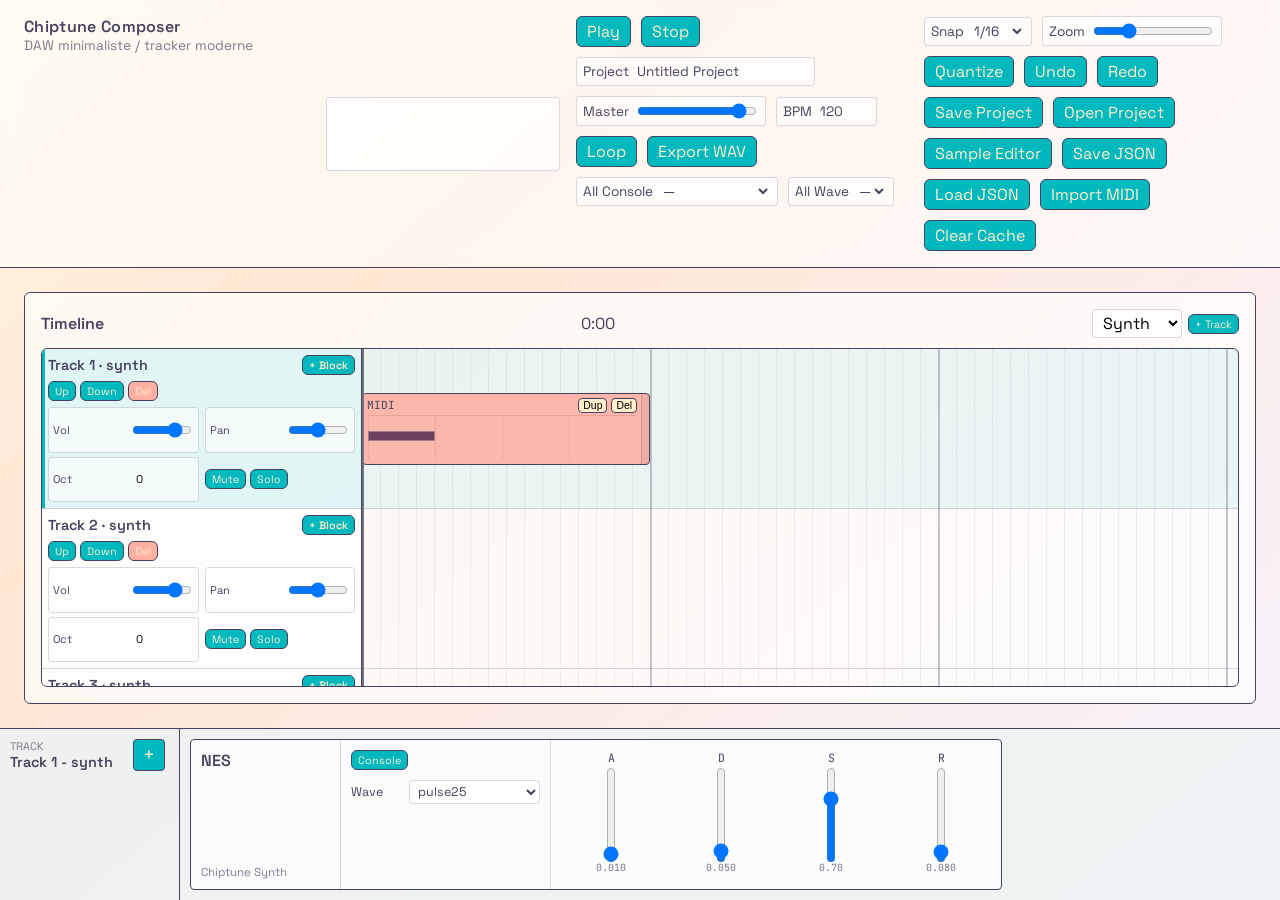
<file: index.html>
<!doctype html>
<html lang="fr">
  <head>
    <meta charset="utf-8" />
    <meta name="viewport" content="width=device-width, initial-scale=1" />
    <title>Chiptune Composer</title>
    <link rel="stylesheet" href="style.css" />
  </head>
  <body>
    <div id="app">
      <header class="topbar">
        <div class="brand">
          <div class="brand-title">Chiptune Composer</div>
          <div class="brand-subtitle">DAW minimaliste / tracker moderne</div>
        </div>
        <div class="oscilloscope">
          <canvas id="oscilloscopeCanvas" width="220" height="64"></canvas>
        </div>
        <div class="transport">
          <div class="transport-row">
            <button id="playBtn" class="btn">Play</button>
            <button id="stopBtn" class="btn">Stop</button>
            <label class="field">
              <span>Project</span>
              <input id="projectNameInput" type="text" />
            </label>
            <label class="field">
              <span>Master</span>
              <input id="masterVolumeInput" type="range" min="0" max="1" step="0.01" />
            </label>
            <label class="field">
              <span>BPM</span>
              <input id="bpmInput" type="number" min="40" max="240" step="1" />
            </label>
            <button id="loopBtn" class="btn toggle" aria-pressed="false">Loop</button>
            <button id="exportBtn" class="btn">Export WAV</button>
          </div>
          <div class="transport-row">
            <label class="field">
              <span>All Console</span>
              <select id="globalConsoleSelect">
                <option value="">—</option>
                <option value="Basics">Basics</option>
                <option value="Complex">Complex</option>
                <option value="NES">NES</option>
                <option value="Famicom">Famicom</option>
                <option value="GameBoy">GameBoy</option>
                <option value="TurboGrafx16">TurboGrafx-16</option>
                <option value="SNES">SNES</option>
                <option value="Atari">Atari</option>
                <option value="C64">C64</option>
                <option value="Sega">Sega</option>
              </select>
            </label>
            <label class="field">
              <span>All Wave</span>
              <select id="globalWaveformSelect">
                <option value="">—</option>
              </select>
            </label>
          </div>
        </div>
        <div class="tools">
          <label class="field">
            <span>Snap</span>
            <select id="snapSelect">
              <option value="1">1/4</option>
              <option value="0.5">1/8</option>
              <option value="0.25" selected>1/16</option>
              <option value="0.125">1/32</option>
              <option value="0.0625">1/64</option>
              <option value="0.03125">1/128</option>
              <option value="0.015625">1/256</option>
            </select>
          </label>
          <label class="field">
            <span>Zoom</span>
            <input id="zoomSlider" type="range" min="40" max="160" step="8" />
          </label>
          <button id="quantizeBtn" class="btn">Quantize</button>
          <button id="undoBtn" class="btn">Undo</button>
          <button id="redoBtn" class="btn">Redo</button>
          <button id="saveProjectBtn" class="btn">Save Project</button>
          <button id="openProjectBtn" class="btn">Open Project</button>
          <a class="btn" href="./editor/">Sample Editor</a>
          <button id="saveBtn" class="btn">Save JSON</button>
          <button id="loadBtn" class="btn">Load JSON</button>
          <button id="importMidiBtn" class="btn">Import MIDI</button>
          <button id="clearCacheBtn" class="btn">Clear Cache</button>
          <input id="projectInput" type="file" accept=".chipproject,application/zip" hidden />
          <input id="loadInput" type="file" accept="application/json" hidden />
          <input id="midiInput" type="file" accept=".mid,.midi,audio/midi" hidden />
          <input id="sampleInput" type="file" accept="audio/*,.wav,.mp3,.ogg,.flac,.m4a" hidden />
        </div>
      </header>

      <main>
        <section id="arrangement">
          <div class="timeline-header">
            <div class="timeline-title">Timeline</div>
            <div class="timeline-info" id="timeInfo">0:00</div>
            <div class="timeline-actions">
              <select id="trackTypeSelect">
                <option value="synth">Synth</option>
                <option value="drums">Drums</option>
                <option value="sample">Sample</option>
              </select>
              <button id="addTrackBtn" class="btn tiny">+ Track</button>
            </div>
          </div>
          <div id="timeline"></div>
        </section>
      </main>

      <section id="deviceBar" class="device-bar">
        <div class="device-strip">
          <div class="device-track">
            <div class="device-label">Track</div>
            <div id="deviceTrackName" class="device-track-name">Track 1</div>
          </div>
          <button
            id="addDeviceBtn"
            class="device-add"
            type="button"
            aria-label="Choose console"
            title="Choose console"
          >+</button>
        </div>
        <div id="deviceContent" class="device-content"></div>
      </section>
    </div>

    <div id="consolePickerOverlay" class="overlay hidden">
      <div class="overlay-panel console-picker-panel">
        <div class="overlay-header">
          <div id="consolePickerTitle">Choose Console</div>
          <button id="closeConsolePickerBtn" class="btn">Close</button>
        </div>
        <div id="consolePickerList" class="console-picker-list"></div>
      </div>
    </div>

    <div id="chipDrumOverlay" class="overlay chip-drum-overlay hidden">
      <div class="overlay-panel chip-drum-window">
        <div class="overlay-header">
          <div>
            <div class="chip-drum-window-title">Chip Drum Machine</div>
            <div id="chipDrumTrackName" class="chip-drum-window-track">Track</div>
          </div>
          <div class="overlay-actions">
            <button id="chipDrumPreviewBtn" class="btn">Preview</button>
            <button id="chipDrumResetPadBtn" class="btn">Reset Pad</button>
            <button id="closeChipDrumBtn" class="btn">Close</button>
          </div>
        </div>
        <div class="chip-drum-body">
          <aside class="chip-drum-pad-column">
            <div id="chipDrumPadGrid" class="chip-drum-pad-grid"></div>
          </aside>
          <section class="chip-drum-editor">
            <div id="chipDrumPadHeader" class="chip-drum-pad-header"></div>
            <div id="chipDrumControls" class="chip-drum-controls"></div>
            <div class="chip-drum-scope">
              <div class="chip-drum-scope-label">Pad Oscilloscope</div>
              <canvas id="chipDrumOscilloscopeCanvas" width="720" height="150"></canvas>
            </div>
          </section>
        </div>
      </div>
    </div>

    <div id="sampleMarkerOverlay" class="overlay sample-marker-overlay hidden">
      <div class="overlay-panel sample-marker-window">
        <div class="overlay-header sample-marker-header">
          <div class="sample-marker-heading">
            <strong id="sampleMarkerTitle">Warp Markers</strong>
            <span id="sampleMarkerMeta">Sample clip</span>
          </div>
          <div class="overlay-actions">
            <button id="sampleMarkerPreviewBtn" class="btn toggle" type="button" aria-pressed="false">Preview</button>
            <button id="sampleMarkerResetBtn" class="btn" type="button">Reset Markers</button>
            <button id="closeSampleMarkerBtn" class="btn" type="button">Done</button>
          </div>
        </div>
        <div class="sample-marker-toolbar">
          <label>
            <span>Grid</span>
            <select id="sampleMarkerSnapSelect">
              <option value="1">1/4</option>
              <option value="0.5">1/8</option>
              <option value="0.25" selected>1/16</option>
              <option value="0.125">1/32</option>
              <option value="0.0625">1/64</option>
            </select>
          </label>
          <div class="sample-marker-stepper" aria-label="Horizontal zoom">
            <button id="sampleMarkerZoomOutBtn" class="btn" type="button" aria-label="Zoom out" title="Zoom out">−</button>
            <output id="sampleMarkerZoomValue">100%</output>
            <button id="sampleMarkerZoomInBtn" class="btn" type="button" aria-label="Zoom in" title="Zoom in">+</button>
          </div>
          <button id="sampleMarkerAddBtn" class="btn" type="button">Add Marker</button>
          <button id="sampleMarkerDeleteBtn" class="btn" type="button" disabled>Delete Marker</button>
          <button id="sampleMarkerWarpBtn" class="btn toggle" type="button" aria-pressed="false">Warp</button>
          <label>
            <span>Length</span>
            <select id="sampleMarkerBarsSelect">
              <option value="0.25">1 beat</option>
              <option value="0.5">2 beats</option>
              <option value="1">1 bar</option>
              <option value="2">2 bars</option>
              <option value="4">4 bars</option>
              <option value="8">8 bars</option>
              <option value="16">16 bars</option>
              <option value="32">32 bars</option>
            </select>
          </label>
          <div id="sampleMarkerSelection" class="sample-marker-selection">
            <span>No marker selected</span>
          </div>
        </div>
        <div class="sample-marker-body">
          <div id="sampleMarkerViewport" class="sample-marker-viewport">
            <canvas id="sampleMarkerCanvas" height="330" aria-label="Warp marker editor"></canvas>
          </div>
          <div class="sample-range-section">
            <div class="sample-range-head">
              <span>Source Range</span>
              <div class="sample-range-values">
                <label>Start <input id="sampleRangeStartInput" type="number" min="0" step="0.001" /></label>
                <label>End <input id="sampleRangeEndInput" type="number" min="0" step="0.001" /></label>
                <label id="sampleLoopStartField">Loop In <input id="sampleLoopStartInput" type="number" min="0" step="0.001" /></label>
                <label id="sampleLoopEndField">Loop Out <input id="sampleLoopEndInput" type="number" min="0" step="0.001" /></label>
              </div>
            </div>
            <canvas id="sampleRangeCanvas" height="96" aria-label="Sample start, end and loop range"></canvas>
          </div>
          <div class="sample-marker-status">
            <span>Double-click the waveform to add a marker. Drag a marker to align its transient to the beat grid.</span>
            <output id="sampleMarkerStatus">0 markers</output>
          </div>
        </div>
      </div>
    </div>

    <div id="editorOverlay" class="overlay hidden">
      <div class="overlay-panel">
        <div class="overlay-header">
          <div id="editorTitle">Editor</div>
          <div class="overlay-actions">
            <div id="pianoZoomControls" class="piano-zoom-controls hidden">
              <label class="piano-grid-control">
                <span>Grid</span>
                <select id="pianoSnapSelect">
                  <option value="1">1/4</option>
                  <option value="0.5">1/8</option>
                  <option value="0.25">1/16</option>
                  <option value="0.125">1/32</option>
                  <option value="0.0625">1/64</option>
                  <option value="0.03125">1/128</option>
                  <option value="0.015625">1/256</option>
                </select>
              </label>
              <div class="piano-zoom-stepper" aria-label="Piano roll horizontal zoom">
                <button
                  id="pianoZoomOutBtn"
                  class="btn piano-zoom-btn"
                  type="button"
                  aria-label="Zoom out horizontally"
                  title="Zoom out horizontally"
                >−</button>
                <output id="pianoZoomValue">100%</output>
                <button
                  id="pianoZoomInBtn"
                  class="btn piano-zoom-btn"
                  type="button"
                  aria-label="Zoom in horizontally"
                  title="Zoom in horizontally"
                >+</button>
              </div>
            </div>
            <button id="previewBtn" class="btn toggle" aria-pressed="false">Preview Loop</button>
            <button id="closeEditorBtn" class="btn">Close</button>
          </div>
        </div>
        <div class="overlay-body">
          <div id="pianoRoll" class="editor hidden"></div>
          <div id="drumEditor" class="editor hidden"></div>
        </div>
      </div>
    </div>

    <div
      id="wavExportOverlay"
      class="overlay wav-export-overlay hidden"
      role="dialog"
      aria-modal="true"
      aria-labelledby="wavExportTitle"
    >
      <div class="overlay-panel wav-export-panel">
        <div class="overlay-header">
          <div>
            <strong id="wavExportTitle">Export WAV</strong>
            <div id="wavExportProjectName" class="wav-export-project-name">Project</div>
          </div>
          <button id="closeWavExportBtn" class="btn" type="button">Close</button>
        </div>
        <div class="wav-export-body">
          <div class="wav-export-mode" role="group" aria-label="WAV export mode">
            <button id="wavExportMasterBtn" class="btn toggle" type="button" aria-pressed="true">Master</button>
            <button id="wavExportTracksBtn" class="btn toggle" type="button" aria-pressed="false">Selected Tracks</button>
          </div>
          <section id="wavExportTrackSection" class="wav-export-track-section hidden">
            <div class="wav-export-track-toolbar">
              <output id="wavExportSelectionCount">0 tracks selected</output>
              <div>
                <button id="wavExportSelectAllBtn" class="btn tiny" type="button">Select All</button>
                <button id="wavExportClearBtn" class="btn tiny" type="button">Clear</button>
              </div>
            </div>
            <div id="wavExportTrackList" class="wav-export-track-list"></div>
          </section>
          <div class="wav-export-footer">
            <output id="wavExportStatus" class="wav-export-status" aria-live="polite"></output>
            <div class="wav-export-actions">
              <button id="wavExportCancelBtn" class="btn" type="button">Cancel</button>
              <button id="wavExportConfirmBtn" class="btn" type="button">Export WAV</button>
            </div>
          </div>
        </div>
      </div>
    </div>

    <div id="confirmOverlay" class="overlay hidden">
      <div class="overlay-panel confirm-panel">
        <div class="overlay-header">
          <div id="confirmTitle">Delete Track</div>
        </div>
        <div class="overlay-body confirm-body">
          <p id="confirmMessage">Are you sure?</p>
          <div class="confirm-actions">
            <button id="confirmCancelBtn" class="btn">Cancel</button>
            <button id="confirmOkBtn" class="btn danger">Delete</button>
          </div>
        </div>
      </div>
    </div>

    <script type="module" src="./main.js"></script>
  </body>
</html>
</file>
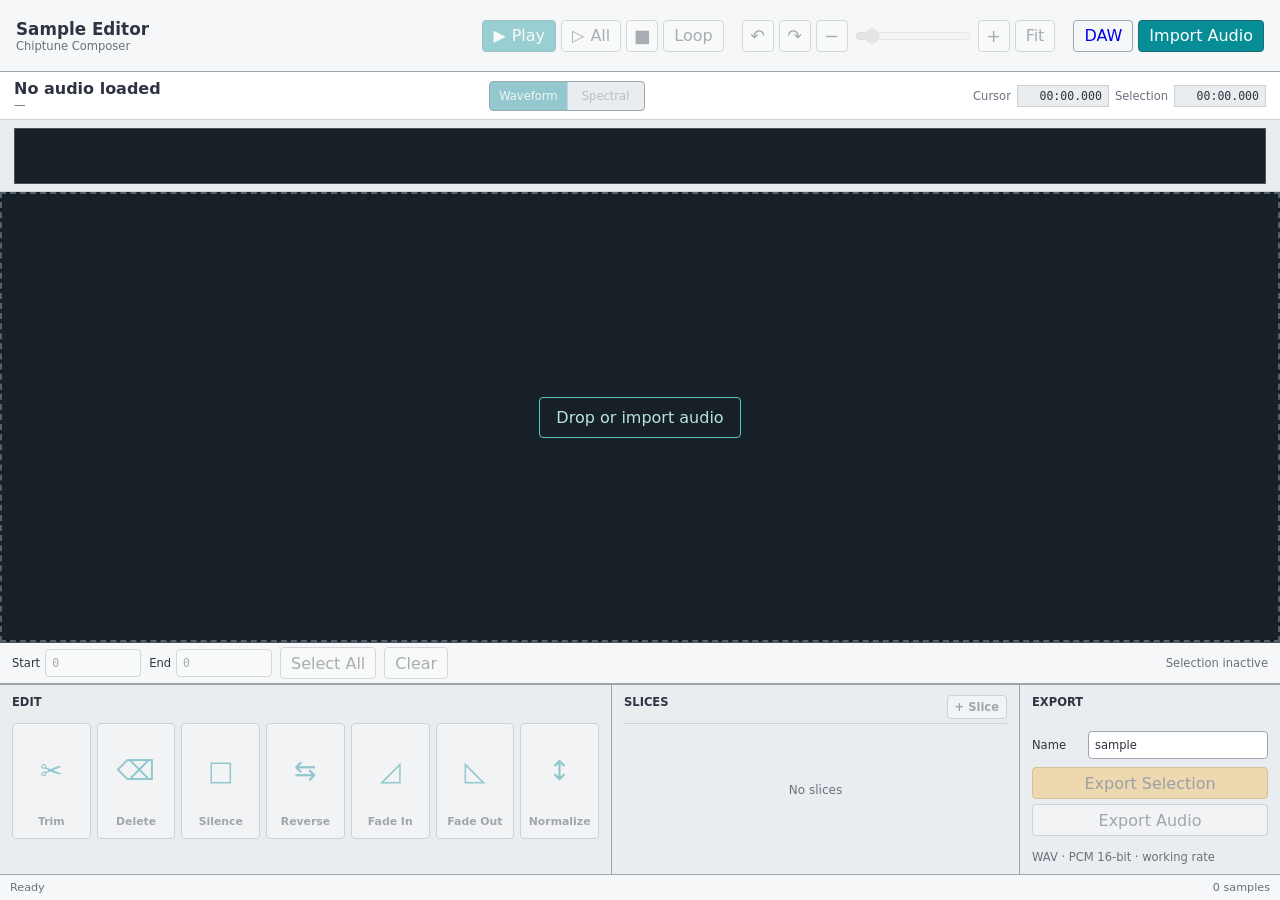
<file: editor/index.html>
<!doctype html>
<html lang="fr">
  <head>
    <meta charset="utf-8" />
    <meta name="viewport" content="width=device-width, initial-scale=1" />
    <title>Sample Editor · Chiptune Composer</title>
    <link rel="stylesheet" href="./editor.css" />
  </head>
  <body>
    <div id="sampleEditorApp">
      <header class="editor-topbar">
        <div class="editor-brand">
          <strong>Sample Editor</strong>
          <span>Chiptune Composer</span>
        </div>

        <div class="transport-tools" role="toolbar" aria-label="Transport">
          <button id="playBtn" class="tool-button primary" type="button" disabled title="Play selection">
            <span aria-hidden="true">▶</span><span>Play</span>
          </button>
          <button id="playAllBtn" class="tool-button" type="button" disabled title="Play all">
            <span aria-hidden="true">▷</span><span>All</span>
          </button>
          <button id="stopBtn" class="icon-button" type="button" disabled title="Stop" aria-label="Stop">
            <span aria-hidden="true">■</span>
          </button>
          <button id="loopBtn" class="tool-button toggle" type="button" disabled aria-pressed="false">
            Loop
          </button>
        </div>

        <div class="history-tools" role="toolbar" aria-label="History and zoom">
          <button id="undoBtn" class="icon-button" type="button" disabled title="Undo" aria-label="Undo">
            <span aria-hidden="true">↶</span>
          </button>
          <button id="redoBtn" class="icon-button" type="button" disabled title="Redo" aria-label="Redo">
            <span aria-hidden="true">↷</span>
          </button>
          <button id="zoomOutBtn" class="icon-button" type="button" disabled title="Zoom out" aria-label="Zoom out">
            <span aria-hidden="true">−</span>
          </button>
          <input
            id="zoomSlider"
            class="zoom-slider"
            type="range"
            min="0.25"
            max="8"
            step="0.25"
            value="1"
            disabled
            aria-label="Horizontal zoom"
          />
          <button id="zoomInBtn" class="icon-button" type="button" disabled title="Zoom in" aria-label="Zoom in">
            <span aria-hidden="true">+</span>
          </button>
          <button id="fitBtn" class="tool-button" type="button" disabled>Fit</button>
        </div>

        <div class="file-tools">
          <a class="tool-button quiet" href="../">DAW</a>
          <button id="importBtn" class="tool-button primary" type="button">Import Audio</button>
          <input id="audioInput" type="file" accept="audio/*,.wav,.mp3,.ogg,.flac,.m4a" hidden />
        </div>
      </header>

      <main class="editor-main">
        <section class="wave-section" aria-label="Waveform editor">
          <div class="wave-header">
            <div class="file-identity">
              <strong id="fileName">No audio loaded</strong>
              <span id="fileMeta">—</span>
            </div>
            <div class="view-switch" role="group" aria-label="Audio display mode">
              <button
                id="waveformViewBtn"
                class="view-mode-button"
                type="button"
                aria-pressed="true"
                disabled
              >Waveform</button>
              <button
                id="spectralViewBtn"
                class="view-mode-button"
                type="button"
                aria-pressed="false"
                disabled
              >Spectral</button>
            </div>
            <div id="spectralControls" class="spectral-controls hidden">
              <div class="spectral-scale-switch" role="group" aria-label="Frequency scale">
                <button
                  id="spectralLogBtn"
                  class="spectral-control-button"
                  type="button"
                  aria-pressed="true"
                >Log</button>
                <button
                  id="spectralLinearBtn"
                  class="spectral-control-button"
                  type="button"
                  aria-pressed="false"
                >Linear</button>
              </div>
              <div class="spectral-zoom-stepper" aria-label="Frequency zoom">
                <button
                  id="spectralZoomOutBtn"
                  class="spectral-icon-button"
                  type="button"
                  title="Zoom out frequencies"
                  aria-label="Zoom out frequencies"
                >−</button>
                <output id="spectralRangeValue">20 kHz</output>
                <button
                  id="spectralZoomInBtn"
                  class="spectral-icon-button"
                  type="button"
                  title="Zoom in frequencies"
                  aria-label="Zoom in frequencies"
                >+</button>
              </div>
              <button
                id="spectralNoteGridBtn"
                class="spectral-note-grid-button"
                type="button"
                aria-pressed="false"
                title="Show musical note grid"
              >Notes</button>
            </div>
            <div class="time-readout">
              <span>Cursor</span>
              <output id="cursorTime">00:00.000</output>
              <span>Selection</span>
              <output id="selectionDuration">00:00.000</output>
            </div>
          </div>

          <div id="overviewWrap" class="overview-wrap">
            <canvas id="overviewCanvas" height="72" aria-label="Audio overview"></canvas>
          </div>

          <div id="waveViewport" class="wave-viewport">
            <div id="waveStage" class="wave-stage">
              <canvas id="waveCanvas" height="360" aria-label="Editable audio waveform"></canvas>
              <div id="wavePlayhead" class="wave-playhead" aria-hidden="true"></div>
              <div id="emptyState" class="empty-state">
                <button id="emptyImportBtn" type="button">Drop or import audio</button>
              </div>
            </div>
          </div>

          <div class="selection-strip">
            <label>
              <span>Start</span>
              <input id="selectionStartInput" type="number" min="0" step="0.001" value="0" disabled />
            </label>
            <label>
              <span>End</span>
              <input id="selectionEndInput" type="number" min="0" step="0.001" value="0" disabled />
            </label>
            <button id="selectAllBtn" class="tool-button" type="button" disabled>Select All</button>
            <button id="clearSelectionBtn" class="tool-button" type="button" disabled>Clear</button>
            <span class="selection-channel" id="selectionStatus">Selection inactive</span>
          </div>
        </section>

        <section class="workbench">
          <div class="edit-rack" aria-label="Audio operations">
            <div class="rack-heading">Edit</div>
            <div class="rack-tools">
              <button id="trimBtn" class="operation-button" type="button" disabled>
                <span aria-hidden="true">✂</span><strong>Trim</strong>
              </button>
              <button id="deleteBtn" class="operation-button" type="button" disabled>
                <span aria-hidden="true">⌫</span><strong>Delete</strong>
              </button>
              <button id="silenceBtn" class="operation-button" type="button" disabled>
                <span aria-hidden="true">□</span><strong>Silence</strong>
              </button>
              <button id="reverseBtn" class="operation-button" type="button" disabled>
                <span aria-hidden="true">⇆</span><strong>Reverse</strong>
              </button>
              <button id="fadeInBtn" class="operation-button" type="button" disabled>
                <span aria-hidden="true">◿</span><strong>Fade In</strong>
              </button>
              <button id="fadeOutBtn" class="operation-button" type="button" disabled>
                <span aria-hidden="true">◺</span><strong>Fade Out</strong>
              </button>
              <button id="normalizeBtn" class="operation-button" type="button" disabled>
                <span aria-hidden="true">↕</span><strong>Normalize</strong>
              </button>
            </div>
          </div>

          <div class="slice-rack" aria-label="Sample slices">
            <div class="rack-heading">
              <span>Slices</span>
              <button id="addSliceBtn" class="tool-button small" type="button" disabled>+ Slice</button>
            </div>
            <div id="sliceList" class="slice-list">
              <div class="slice-empty">No slices</div>
            </div>
          </div>

          <div class="export-rack" aria-label="Export">
            <div class="rack-heading">Export</div>
            <label class="export-name">
              <span>Name</span>
              <input id="exportNameInput" type="text" value="sample" maxlength="80" />
            </label>
            <div class="export-actions">
              <button id="exportSelectionBtn" class="tool-button accent" type="button" disabled>
                Export Selection
              </button>
              <button id="exportAllBtn" class="tool-button" type="button" disabled>
                Export Audio
              </button>
            </div>
            <div class="export-format">WAV · PCM 16-bit · working rate</div>
          </div>
        </section>
      </main>

      <footer class="statusbar">
        <span id="statusMessage">Ready</span>
        <span id="audioStats">0 samples</span>
      </footer>
    </div>

    <script type="module" src="./editor.js"></script>
  </body>
</html>
</file>
<file: style.css>
@import url("https://fonts.googleapis.com/css2?family=Space+Grotesk:wght@400;600&family=JetBrains+Mono:wght@400;600&display=swap");

:root {
  /* colors */
  --color-ink: #46425e;
  --color-slate: #15788c;
  --color-teal: #00b9be;
  --color-cream: #ffeecc;
  --color-peach: #ffb0a3;
  --color-rose: #ff6973;
  --color-ink-soft: rgba(70, 66, 94, 0.2);
  --color-grid: rgba(70, 66, 94, 0.15);
  --color-grid-light: rgba(70, 66, 94, 0.08);
  --color-grid-strong: rgba(70, 66, 94, 0.28);
  --color-panel: rgba(255, 255, 255, 0.6);

  /* radius */
  --radius-sm: 4px;
  --radius-md: 6px;

  /* borders */
  --border-thin: 1px solid var(--color-ink);
  --border-soft: 1px solid rgba(70, 66, 94, 0.2);

  /* spacing */
  --space-2xs: 4px;
  --space-xs: 6px;
  --space-sm: 10px;
  --space-md: 16px;
  --space-lg: 24px;
  --space-xl: 32px;

  --track-height: 160px;
  --block-height: 72px;
}

* {
  box-sizing: border-box;
}

body {
  margin: 0;
  color: var(--color-ink);
  font-family: "Space Grotesk", "Segoe UI", sans-serif;
  background: linear-gradient(140deg, #fff6df 0%, #ffe7d4 30%, #f6f3ff 100%);
  min-height: 100vh;
}

#app {
  display: flex;
  flex-direction: column;
  height: 100vh;
  overflow: hidden;
}

.topbar {
  display: grid;
  grid-template-columns: minmax(200px, 280px) 240px 1fr 1fr;
  gap: var(--space-md);
  padding: var(--space-md) var(--space-lg);
  border-bottom: var(--border-thin);
  background: var(--color-panel);
  backdrop-filter: blur(8px);
  flex-shrink: 0;
}

.oscilloscope {
  align-self: center;
  justify-self: end;
  background: rgba(255, 255, 255, 0.7);
  border: var(--border-soft);
  border-radius: var(--radius-sm);
  padding: 4px 6px;
}

.oscilloscope canvas {
  display: block;
}

.brand-title {
  font-weight: 600;
  letter-spacing: 0.02em;
}

.brand-subtitle {
  font-size: 0.85rem;
  color: rgba(70, 66, 94, 0.7);
}

.transport,
.tools {
  display: flex;
  flex-wrap: wrap;
  gap: var(--space-sm);
  align-items: center;
}

.transport {
  flex-direction: column;
  align-items: flex-start;
}

.transport-row {
  display: flex;
  flex-wrap: wrap;
  gap: var(--space-sm);
  align-items: center;
}

.field {
  display: inline-flex;
  align-items: center;
  gap: var(--space-xs);
  font-size: 0.85rem;
  background: rgba(255, 255, 255, 0.7);
  border: var(--border-soft);
  border-radius: var(--radius-sm);
  padding: var(--space-2xs) var(--space-xs);
}

.field input,
.field select {
  border: none;
  background: transparent;
  font: inherit;
  color: inherit;
  outline: none;
}

.field input[type="range"] {
  width: 120px;
}

.btn {
  border: var(--border-thin);
  background: var(--color-teal);
  color: var(--color-cream);
  padding: var(--space-2xs) var(--space-sm);
  border-radius: var(--radius-md);
  font: inherit;
  cursor: pointer;
  transition: filter 0.15s ease;
  text-decoration: none;
}

.btn:hover {
  filter: brightness(1.07);
}

.btn.toggle[aria-pressed="true"] {
  background: var(--color-rose);
}

.btn.tiny {
  font-size: 0.67rem;
  padding: 2px 6px;
  height: 20px;
}

main {
  flex: 1;
  padding: var(--space-lg);
  min-height: 0;
  overflow: hidden;
}

#arrangement {
  border: var(--border-thin);
  border-radius: var(--radius-md);
  background: rgba(255, 255, 255, 0.7);
  padding: var(--space-md);
  height: 100%;
  min-height: 0;
  display: flex;
  flex-direction: column;
}

.timeline-header {
  display: flex;
  justify-content: space-between;
  align-items: center;
  margin-bottom: var(--space-sm);
}

.timeline-actions {
  display: flex;
  align-items: center;
  gap: var(--space-xs);
}

.timeline-actions select {
  border: var(--border-soft);
  background: rgba(255, 255, 255, 0.7);
  border-radius: var(--radius-sm);
  font: inherit;
  padding: 2px 6px;
}

.timeline-title {
  font-weight: 600;
}

#timeline {
  display: grid;
  grid-template-columns: 320px 1fr;
  border: var(--border-thin);
  border-radius: var(--radius-md);
  overflow: hidden;
  flex: 1;
  min-height: 0;
}

.track-list {
  min-height: 0;
  overflow-x: hidden;
  overflow-y: auto;
  overscroll-behavior: contain;
  scrollbar-width: none;
  background: rgba(255, 255, 255, 0.8);
  border-right: var(--border-thin);
}

.track-list::-webkit-scrollbar {
  display: none;
}

.track-header {
  border-bottom: var(--border-soft);
  padding: var(--space-xs);
  display: flex;
  flex-direction: column;
  gap: var(--space-xs);
  height: var(--track-height);
  justify-content: flex-start;
}

.track-header.is-selected {
  background: rgba(0, 185, 190, 0.12);
  box-shadow: inset 3px 0 0 var(--color-teal);
}

.track-title {
  display: flex;
  justify-content: space-between;
  align-items: center;
  font-size: 0.9rem;
  font-weight: 600;
  gap: var(--space-xs);
}

.track-title span {
  min-width: 0;
  white-space: nowrap;
  overflow: hidden;
  text-overflow: ellipsis;
}

.track-title .btn {
  flex-shrink: 0;
}

.track-actions {
  display: flex;
  gap: 4px;
}

.btn.danger {
  background: var(--color-peach);
}

.track-controls {
  display: grid;
  grid-template-columns: repeat(2, minmax(0, 1fr));
  grid-auto-rows: minmax(0, 1fr);
  gap: 4px 6px;
  font-size: 0.7rem;
  flex: 1;
  min-height: 0;
}

.track-controls label {
  display: flex;
  justify-content: space-between;
  align-items: center;
  gap: var(--space-2xs);
  background: rgba(255, 255, 255, 0.6);
  border: var(--border-soft);
  border-radius: var(--radius-sm);
  padding: 1px 4px;
}

.track-controls select,
.track-controls input {
  width: 90px;
  border: none;
  background: transparent;
  font: inherit;
  outline: none;
}

.track-controls .mini {
  width: 60px;
}

.mute-solo-actions {
  display: flex;
  flex-wrap: nowrap;
  align-items: center;
  gap: 4px;
  min-width: max-content;
}

.mute-solo-actions .btn {
  flex: 0 0 auto;
}

.lane-wrap {
  min-width: 0;
  min-height: 0;
  position: relative;
  overflow: hidden;
}

.lane-scroller {
  position: relative;
  overflow: auto;
  overscroll-behavior: contain;
  height: 100%;
}

.lanes {
  position: relative;
  font-family: "JetBrains Mono", "SFMono-Regular", monospace;
}

.track-lane {
  position: relative;
  height: var(--track-height);
  border-bottom: var(--border-soft);
  background-image:
    repeating-linear-gradient(
      to right,
      var(--color-grid-strong) 0px,
      var(--color-grid-strong) 2px,
      transparent 2px,
      transparent var(--grid-major)
    ),
    repeating-linear-gradient(
      to right,
      var(--color-grid-light) 0px,
      var(--color-grid-light) 1px,
      transparent 1px,
      transparent var(--grid-minor)
    );
}

.track-lane.is-selected {
  background-color: rgba(0, 185, 190, 0.08);
}

.block {
  position: absolute;
  top: calc((var(--track-height) - var(--block-height)) / 2);
  height: var(--block-height);
  background: var(--color-peach);
  border: var(--border-thin);
  border-radius: var(--radius-sm);
  display: flex;
  flex-direction: column;
  justify-content: space-between;
  padding: var(--space-2xs);
  padding-right: 12px;
  cursor: grab;
}

.block.synth {
  background: rgba(255, 176, 163, 0.9);
}

.block.drums {
  background: rgba(0, 185, 190, 0.28);
}

.block.sample {
  background: rgba(77, 182, 135, 0.34);
}

.block.is-playing {
  outline: 2px solid var(--color-rose);
}

.block-header {
  display: flex;
  justify-content: space-between;
  font-size: 0.7rem;
  gap: 4px;
  position: relative;
  z-index: 1;
}

.block-header > span {
  min-width: 0;
  overflow: hidden;
  text-overflow: ellipsis;
  white-space: nowrap;
}

.block-actions {
  display: flex;
  gap: 4px;
}

.block-action {
  border: var(--border-thin);
  background: var(--color-cream);
  border-radius: var(--radius-sm);
  font-size: 0.65rem;
  cursor: pointer;
  padding: 1px 4px;
}

.block-resize {
  position: absolute;
  top: 0;
  bottom: 0;
  width: 8px;
  cursor: ew-resize;
  background: rgba(70, 66, 94, 0.08);
  z-index: 3;
  touch-action: none;
}

.block-resize-right {
  right: 0;
  border-left: var(--border-soft);
  border-radius: 0 var(--radius-sm) var(--radius-sm) 0;
}

.block-resize-left {
  left: 0;
  border-right: var(--border-soft);
  border-radius: var(--radius-sm) 0 0 var(--radius-sm);
}

.block-resize:hover {
  background: rgba(255, 118, 104, 0.42);
}

.block-midi-preview {
  position: relative;
  flex: 1;
  min-height: 30px;
  margin: 2px 1px 0;
  overflow: hidden;
  border-top: 1px solid rgba(106, 52, 76, 0.15);
}

.block-midi-preview::before {
  content: "";
  position: absolute;
  inset: 0;
  background: repeating-linear-gradient(
    to right,
    rgba(106, 52, 76, 0.1) 0,
    rgba(106, 52, 76, 0.1) 1px,
    transparent 1px,
    transparent 25%
  );
}

.block-midi-note {
  position: absolute;
  display: block;
  min-width: 2px;
  min-height: 2px;
  background: rgba(75, 38, 75, 0.9);
  border: 1px solid rgba(255, 255, 255, 0.34);
  border-radius: 1px;
}

.block-waveform {
  min-height: 30px;
  display: flex;
  align-items: center;
  gap: 1px;
  overflow: hidden;
  position: relative;
}

.block-waveform::before {
  content: "";
  position: absolute;
  left: 0;
  right: 0;
  top: 50%;
  border-top: 1px solid rgba(20, 92, 75, 0.3);
  pointer-events: none;
}

.block-waveform i {
  flex: 1 1 1px;
  min-width: 1px;
  background: rgba(20, 92, 75, 0.72);
}

.block-sample-mode {
  position: absolute;
  right: 2px;
  bottom: 0;
  padding: 0 3px;
  background: rgba(255, 255, 255, 0.72);
  font: 0.55rem "JetBrains Mono", monospace;
}

.playhead,
.cursor {
  position: absolute;
  top: 0;
  bottom: 0;
  width: 2px;
  background: var(--color-rose);
  pointer-events: none;
  z-index: 5;
}

.cursor {
  background: var(--color-slate);
  opacity: 0.6;
}

.device-bar {
  display: grid;
  grid-template-columns: 180px 1fr;
  min-height: 172px;
  border-top: var(--border-thin);
  background: rgba(238, 242, 244, 0.92);
  flex-shrink: 0;
}

.device-strip {
  border-right: var(--border-thin);
  padding: var(--space-sm);
  display: grid;
  grid-template-columns: 1fr 36px;
  gap: var(--space-sm);
  align-items: start;
}

.device-label {
  font-size: 0.68rem;
  text-transform: uppercase;
  color: rgba(70, 66, 94, 0.68);
}

.device-track-name {
  font-weight: 600;
  font-size: 0.9rem;
}

.device-add {
  width: 32px;
  height: 32px;
  border: var(--border-thin);
  border-radius: var(--radius-sm);
  background: var(--color-teal);
  color: var(--color-cream);
  font: inherit;
  font-size: 1.2rem;
  line-height: 1;
  cursor: pointer;
}

.device-add:disabled {
  cursor: default;
  opacity: 0.35;
  filter: grayscale(1);
}

.device-content {
  overflow-x: auto;
  padding: var(--space-sm);
  display: flex;
  align-items: stretch;
  gap: var(--space-sm);
}

.device-empty {
  min-width: 220px;
  border: var(--border-soft);
  border-radius: var(--radius-sm);
  background: rgba(255, 255, 255, 0.55);
  display: flex;
  align-items: center;
  justify-content: center;
  padding: var(--space-md);
  font-size: 0.85rem;
  color: rgba(70, 66, 94, 0.7);
}

.synth-device {
  min-width: 640px;
  max-width: 880px;
  border: var(--border-thin);
  border-radius: var(--radius-sm);
  background: rgba(255, 255, 255, 0.76);
  display: grid;
  grid-template-columns: 150px 210px minmax(260px, 1fr);
}

.synth-device-head {
  padding: var(--space-sm);
  border-right: var(--border-soft);
  display: flex;
  flex-direction: column;
  justify-content: space-between;
  gap: var(--space-md);
}

.synth-device-title {
  font-weight: 600;
}

.synth-device-type {
  font-size: 0.72rem;
  color: rgba(70, 66, 94, 0.68);
}

.synth-device-controls {
  padding: var(--space-sm);
  border-right: var(--border-soft);
  display: flex;
  flex-direction: column;
  align-items: flex-start;
  gap: var(--space-sm);
}

.device-field {
  width: 100%;
  display: grid;
  grid-template-columns: 52px 1fr;
  gap: var(--space-xs);
  align-items: center;
  font-size: 0.78rem;
}

.device-field select {
  width: 100%;
  border: var(--border-soft);
  border-radius: var(--radius-sm);
  background: rgba(255, 255, 255, 0.72);
  font: inherit;
  color: inherit;
  padding: 2px 4px;
}

.device-field input[type="number"] {
  width: 72px;
  min-width: 0;
  border: var(--border-soft);
  border-radius: var(--radius-sm);
  background: rgba(255, 255, 255, 0.72);
  color: inherit;
  font: inherit;
  padding: 2px 4px;
}

.sample-device {
  min-width: 1040px;
  max-width: 1320px;
  border: var(--border-thin);
  border-radius: var(--radius-sm);
  background: rgba(255, 255, 255, 0.76);
  display: grid;
  grid-template-columns: 180px 420px minmax(440px, 1fr);
  min-height: 148px;
}

.sample-device-head {
  padding: var(--space-sm);
  border-right: var(--border-soft);
  display: flex;
  flex-direction: column;
  justify-content: space-between;
  gap: var(--space-sm);
}

.sample-device-heading {
  display: flex;
  flex-direction: column;
  min-width: 0;
}

.sample-device-heading strong,
.sample-device-heading span {
  overflow: hidden;
  text-overflow: ellipsis;
  white-space: nowrap;
}

.sample-device-heading span {
  color: rgba(70, 66, 94, 0.7);
  font-size: 0.7rem;
}

.sample-device-actions {
  display: flex;
  flex-wrap: wrap;
  gap: 4px;
}

.sample-waveform {
  align-self: center;
  width: 100%;
  height: 116px;
  display: block;
  border-right: var(--border-soft);
  cursor: ew-resize;
  touch-action: none;
}

.sample-device-controls {
  padding: var(--space-sm);
  display: grid;
  grid-template-columns: repeat(4, minmax(92px, 1fr));
  align-content: start;
  gap: var(--space-xs);
}

.sample-device-controls .device-field {
  grid-template-columns: 48px minmax(0, 1fr);
}

.sample-mode {
  display: flex;
  flex-wrap: nowrap;
  min-width: max-content;
}

.warp-bpm-control {
  min-width: max-content;
  display: flex;
  align-items: center;
  gap: 2px;
}

.warp-bpm-control input[type="number"] {
  width: 62px;
}

.sample-device-controls .warp-source-field {
  grid-column: span 2;
}

.sample-missing {
  grid-column: 1 / -1;
  color: #9b3642;
  font-size: 0.72rem;
}

.overlay.sample-marker-overlay {
  height: 100vh;
  padding: var(--space-sm);
  z-index: 12;
}

.overlay-panel.sample-marker-window {
  height: calc(100vh - 20px);
  background: #f5f6f7;
  overflow: hidden;
}

.sample-marker-heading {
  min-width: 0;
  display: flex;
  flex-direction: column;
}

.sample-marker-heading span {
  color: rgba(70, 66, 94, 0.68);
  font-size: 0.72rem;
}

.sample-marker-toolbar {
  min-height: 46px;
  padding: var(--space-xs) var(--space-md);
  border-bottom: var(--border-soft);
  display: flex;
  align-items: center;
  gap: var(--space-xs);
  overflow-x: auto;
}

.sample-marker-toolbar label,
.sample-range-values label {
  height: 30px;
  display: flex;
  align-items: center;
  gap: var(--space-2xs);
  white-space: nowrap;
  font: 0.68rem "JetBrains Mono", monospace;
}

.sample-marker-toolbar label,
.sample-marker-toolbar .btn {
  flex: 0 0 auto;
}

.sample-marker-toolbar .btn {
  white-space: nowrap;
}

.sample-marker-toolbar select,
.sample-range-values input {
  height: 28px;
  min-width: 64px;
  border: var(--border-soft);
  border-radius: var(--radius-sm);
  background: rgba(255, 255, 255, 0.82);
  color: inherit;
  font: inherit;
  padding: 2px 5px;
}

.sample-marker-stepper {
  height: 30px;
  display: flex;
  align-items: center;
  border: var(--border-soft);
  border-radius: var(--radius-sm);
  overflow: hidden;
  flex: 0 0 auto;
}

.sample-marker-stepper .btn {
  width: 30px;
  height: 30px;
  border: 0;
  border-radius: 0;
  padding: 0;
}

#sampleMarkerZoomValue {
  width: 50px;
  text-align: center;
  font: 0.68rem "JetBrains Mono", monospace;
}

.sample-marker-selection {
  min-width: 190px;
  margin-left: auto;
  display: flex;
  align-items: center;
  gap: var(--space-xs);
  font: 0.68rem "JetBrains Mono", monospace;
  white-space: nowrap;
}

.sample-marker-selection label {
  height: 30px;
}

.sample-marker-selection input {
  width: 72px;
  height: 28px;
  border: var(--border-soft);
  border-radius: var(--radius-sm);
  background: rgba(255, 255, 255, 0.82);
  color: inherit;
  font: inherit;
  padding: 2px 5px;
}

.sample-marker-body {
  min-height: 0;
  flex: 1;
  padding: var(--space-sm);
  display: grid;
  grid-template-rows: minmax(260px, 1fr) 132px 24px;
  gap: var(--space-sm);
}

.sample-marker-viewport {
  min-width: 0;
  min-height: 0;
  overflow: auto;
  border: var(--border-thin);
  background: #172027;
}

#sampleMarkerCanvas {
  height: 100%;
  min-height: 330px;
  display: block;
  cursor: crosshair;
  touch-action: none;
}

.sample-range-section {
  min-width: 0;
  display: grid;
  grid-template-rows: 34px 96px;
}

.sample-range-head {
  min-width: 0;
  display: flex;
  align-items: center;
  justify-content: space-between;
  gap: var(--space-sm);
  font-size: 0.72rem;
  text-transform: uppercase;
}

.sample-range-values {
  min-width: 0;
  display: flex;
  justify-content: flex-end;
  gap: var(--space-sm);
  overflow-x: auto;
}

.sample-range-values input {
  width: 76px;
}

.sample-range-values label[hidden] {
  display: none;
}

#sampleRangeCanvas {
  width: 100%;
  height: 96px;
  display: block;
  border: var(--border-thin);
  background: #172027;
  cursor: ew-resize;
  touch-action: none;
}

.sample-marker-status {
  min-width: 0;
  display: flex;
  justify-content: space-between;
  gap: var(--space-sm);
  color: rgba(70, 66, 94, 0.72);
  font: 0.68rem "JetBrains Mono", monospace;
}

.sample-marker-status span {
  overflow: hidden;
  text-overflow: ellipsis;
  white-space: nowrap;
}

.sample-marker-status output {
  flex: 0 0 auto;
}

@media (max-width: 760px) {
  .overlay.sample-marker-overlay {
    padding: var(--space-xs);
  }

  .overlay-panel.sample-marker-window {
    height: calc(100vh - 12px);
  }

  .sample-marker-header {
    flex-direction: column;
    align-items: flex-start;
    gap: var(--space-xs);
  }

  .sample-marker-header .overlay-actions {
    width: 100%;
    flex-wrap: wrap;
    justify-content: flex-end;
  }

  .sample-marker-toolbar {
    padding-inline: var(--space-xs);
  }

  .sample-marker-selection {
    margin-left: 0;
  }

  .sample-marker-body {
    grid-template-rows: minmax(230px, 1fr) 158px 20px;
    padding: var(--space-xs);
  }

  .sample-range-section {
    grid-template-rows: 60px 96px;
  }

  .sample-range-head {
    align-items: flex-start;
    flex-direction: column;
    gap: 2px;
  }

  .sample-range-values {
    width: 100%;
    justify-content: flex-start;
  }

  .sample-marker-status span {
    display: none;
  }
}

.adsr-panel {
  padding: var(--space-sm);
  display: grid;
  grid-template-columns: repeat(4, minmax(58px, 1fr));
  gap: var(--space-sm);
}

.adsr-control {
  min-width: 0;
  display: grid;
  grid-template-rows: 18px 1fr 18px;
  justify-items: center;
  gap: var(--space-xs);
  font-family: "JetBrains Mono", monospace;
  font-size: 0.72rem;
}

.adsr-control input {
  width: 96px;
  transform: rotate(-90deg);
  align-self: center;
}

.adsr-value {
  font-size: 0.62rem;
  color: rgba(70, 66, 94, 0.72);
}

.drum-device {
  min-width: 940px;
  max-width: 1120px;
  grid-template-columns: 150px 260px minmax(500px, 1fr);
}

.chip-drum-device-compact {
  min-width: 760px;
  max-width: 980px;
  grid-template-columns: 150px minmax(420px, 1fr) 160px;
}

.chip-device-pad-grid {
  padding: var(--space-sm);
  border-right: var(--border-soft);
  display: grid;
  grid-template-columns: repeat(8, minmax(38px, 1fr));
  grid-template-rows: repeat(2, 1fr);
  gap: var(--space-xs);
}

.chip-device-pad {
  min-width: 0;
  min-height: 48px;
  border: var(--border-soft);
  border-radius: var(--radius-sm);
  background: rgba(255, 255, 255, 0.74);
  color: inherit;
  font: 0.66rem "JetBrains Mono", monospace;
  cursor: pointer;
}

.chip-device-pad:hover,
.chip-device-pad.is-selected {
  background: rgba(0, 185, 190, 0.16);
}

.chip-device-pad.is-selected {
  border-color: var(--color-teal);
}

.chip-device-actions {
  padding: var(--space-sm);
  display: flex;
  flex-direction: column;
  align-items: flex-start;
  gap: var(--space-sm);
}

.chip-device-selected {
  width: 100%;
  min-height: 32px;
  font-size: 0.76rem;
  font-weight: 600;
}

.drum-kit-browser {
  padding: var(--space-sm);
  border-right: var(--border-soft);
  display: flex;
  flex-direction: column;
  gap: var(--space-sm);
}

.drum-kit-actions {
  display: flex;
  align-items: center;
  justify-content: space-between;
}

.drum-kit-panel {
  flex: 1;
  display: grid;
  grid-template-columns: repeat(3, minmax(58px, 1fr));
  gap: var(--space-xs);
  align-content: center;
}

.drum-device-pad {
  min-height: 34px;
  border: var(--border-soft);
  border-radius: var(--radius-sm);
  background: rgba(255, 255, 255, 0.72);
  color: inherit;
  font: inherit;
  font-size: 0.72rem;
  cursor: pointer;
}

.drum-device-pad:hover,
.drum-device-pad:active,
.drum-device-pad.is-selected {
  background: rgba(231, 62, 117, 0.16);
}

.drum-device-pad.is-selected {
  border-color: var(--color-rose);
}

.drum-voice-editor {
  min-width: 0;
  padding: var(--space-sm);
  display: flex;
  flex-direction: column;
  gap: var(--space-sm);
}

.drum-voice-header {
  min-height: 26px;
  display: flex;
  align-items: center;
  gap: var(--space-sm);
}

.drum-voice-name {
  min-width: 72px;
  font-weight: 600;
  text-transform: capitalize;
}

.drum-voice-status {
  margin-right: auto;
  font-size: 0.68rem;
  color: rgba(70, 66, 94, 0.68);
}

.drum-param-grid {
  flex: 1;
  min-height: 0;
  display: grid;
  grid-template-columns: repeat(5, minmax(72px, 1fr));
  gap: var(--space-sm);
}

.drum-param-control {
  min-width: 0;
  border-left: var(--border-soft);
  padding-left: var(--space-sm);
  display: grid;
  grid-template-rows: 18px 1fr 18px;
  align-items: center;
  font-family: "JetBrains Mono", monospace;
  font-size: 0.68rem;
}

.drum-param-control input {
  width: 100%;
  min-width: 0;
}

.drum-param-value {
  color: rgba(70, 66, 94, 0.72);
  font-size: 0.62rem;
}

.overlay.chip-drum-overlay {
  height: 100vh;
  padding: 14vh var(--space-md);
}

.overlay-panel.chip-drum-window {
  width: min(1320px, 100%);
  height: 72vh;
  margin: 0 auto;
  overflow: hidden;
}

.chip-drum-window-title {
  font-weight: 600;
}

.chip-drum-window-track {
  margin-top: 2px;
  font-size: 0.7rem;
  color: rgba(70, 66, 94, 0.68);
}

.chip-drum-body {
  flex: 1;
  min-height: 0;
  display: grid;
  grid-template-columns: minmax(290px, 320px) minmax(0, 1fr);
}

.chip-drum-pad-column {
  min-height: 0;
  padding: var(--space-md);
  border-right: var(--border-thin);
  background: rgba(238, 242, 244, 0.88);
}

.chip-drum-pad-grid {
  height: auto;
  display: grid;
  grid-template-columns: repeat(4, minmax(44px, 1fr));
  gap: var(--space-sm);
  align-content: start;
}

.chip-machine-pad {
  min-width: 0;
  min-height: 0;
  aspect-ratio: 1;
  border: var(--border-thin);
  border-radius: var(--radius-sm);
  background: rgba(255, 255, 255, 0.82);
  color: inherit;
  font: inherit;
  cursor: pointer;
  display: flex;
  flex-direction: column;
  justify-content: space-between;
  align-items: flex-start;
  padding: var(--space-xs);
  text-align: left;
}

.chip-machine-pad:hover,
.chip-machine-pad.is-selected {
  background: rgba(0, 185, 190, 0.16);
}

.chip-machine-pad.is-selected {
  border-color: var(--color-teal);
  box-shadow: inset 0 -3px 0 var(--color-teal);
}

.chip-machine-pad-number {
  font: 0.62rem "JetBrains Mono", monospace;
  color: rgba(70, 66, 94, 0.58);
}

.chip-machine-pad-name {
  width: 100%;
  overflow: hidden;
  font-size: 0.64rem;
  line-height: 1.2;
  overflow-wrap: anywhere;
}

.chip-drum-editor {
  min-width: 0;
  min-height: 0;
  padding: var(--space-md);
  display: grid;
  grid-template-rows: auto 1fr minmax(150px, 0.7fr);
  gap: var(--space-md);
  overflow: auto;
}

.chip-drum-pad-header {
  display: grid;
  grid-template-columns: minmax(150px, 1fr) 170px 150px 100px;
  gap: var(--space-sm);
}

.chip-editor-field {
  min-width: 0;
  display: flex;
  flex-direction: column;
  gap: var(--space-xs);
  font-size: 0.7rem;
}

.chip-editor-field input,
.chip-editor-field select {
  width: 100%;
  min-width: 0;
  border: var(--border-soft);
  border-radius: var(--radius-sm);
  background: rgba(255, 255, 255, 0.78);
  color: inherit;
  font: inherit;
  padding: 5px 6px;
}

.chip-drum-controls {
  min-height: 0;
  display: grid;
  grid-template-columns: repeat(3, minmax(150px, 1fr));
  gap: var(--space-sm);
  align-content: stretch;
}

.chip-drum-control {
  min-width: 0;
  border-top: var(--border-soft);
  padding: var(--space-md) var(--space-sm);
  display: grid;
  grid-template-rows: auto 1fr auto;
  gap: var(--space-sm);
  font-family: "JetBrains Mono", monospace;
  font-size: 0.72rem;
}

.chip-drum-control input {
  width: 100%;
  min-width: 0;
}

.chip-drum-control-value {
  color: rgba(70, 66, 94, 0.7);
  font-size: 0.66rem;
}

.chip-drum-scope {
  min-height: 150px;
  border: var(--border-thin);
  border-radius: var(--radius-sm);
  background: #17222a;
  padding: var(--space-sm);
  display: grid;
  grid-template-rows: 18px minmax(0, 1fr);
}

.chip-drum-scope-label {
  color: rgba(238, 242, 244, 0.72);
  font-size: 0.68rem;
  text-transform: uppercase;
}

.chip-drum-scope canvas {
  width: 100%;
  height: 100%;
  min-height: 0;
  display: block;
}

.console-picker-panel {
  max-width: 760px;
  height: auto;
  margin: 0 auto;
}

.console-picker-list {
  padding: var(--space-md);
  display: grid;
  grid-template-columns: repeat(auto-fit, minmax(180px, 1fr));
  gap: var(--space-sm);
}

.console-option {
  min-height: 78px;
  border: var(--border-thin);
  border-radius: var(--radius-sm);
  background: rgba(255, 255, 255, 0.75);
  color: inherit;
  font: inherit;
  text-align: left;
  padding: var(--space-sm);
  cursor: pointer;
}

.console-option:hover,
.console-option.is-selected {
  background: rgba(0, 185, 190, 0.18);
}

.console-option-title,
.console-option-detail {
  display: block;
}

@media (max-width: 820px) {
  .overlay.chip-drum-overlay {
    padding: var(--space-sm);
  }

  .overlay-panel.chip-drum-window {
    height: calc(100vh - 16px);
  }

  .chip-drum-body {
    display: block;
    overflow-y: auto;
  }

  .chip-drum-pad-column {
    height: 380px;
    border-right: 0;
    border-bottom: var(--border-thin);
  }

  .chip-drum-pad-grid {
    max-width: 320px;
    margin: 0 auto;
  }

  .chip-drum-pad-header,
  .chip-drum-controls {
    grid-template-columns: repeat(2, minmax(130px, 1fr));
  }
}

.console-option-title {
  font-weight: 600;
  margin-bottom: var(--space-xs);
}

.console-option-detail {
  font-size: 0.68rem;
  color: rgba(70, 66, 94, 0.7);
  line-height: 1.35;
}

.overlay {
  position: fixed;
  left: 0;
  right: 0;
  top: 0;
  background: rgba(70, 66, 94, 0.55);
  padding: var(--space-lg);
  height: 60vh;
  z-index: 10;
}

.overlay.hidden {
  display: none;
}

.overlay-panel {
  height: 100%;
  background: rgba(255, 255, 255, 0.92);
  border: var(--border-thin);
  border-radius: var(--radius-md);
  display: flex;
  flex-direction: column;
}

.overlay-header {
  display: flex;
  justify-content: space-between;
  align-items: center;
  padding: var(--space-sm) var(--space-md);
  border-bottom: var(--border-thin);
}

.overlay-actions {
  display: flex;
  align-items: center;
  gap: var(--space-xs);
}

.piano-zoom-controls {
  display: flex;
  align-items: center;
  gap: var(--space-xs);
}

.piano-zoom-controls.hidden {
  display: none;
}

.piano-grid-control,
.piano-zoom-stepper {
  height: 30px;
  display: flex;
  align-items: center;
  border: var(--border-soft);
  border-radius: var(--radius-sm);
  background: rgba(255, 255, 255, 0.76);
}

.piano-grid-control {
  gap: var(--space-2xs);
  padding-left: var(--space-xs);
  font: 0.72rem "JetBrains Mono", monospace;
}

.piano-grid-control select {
  height: 100%;
  border: 0;
  border-left: var(--border-soft);
  background: transparent;
  color: inherit;
  font: inherit;
  padding: 0 var(--space-xs);
}

.piano-zoom-stepper {
  overflow: hidden;
}

.piano-zoom-btn {
  width: 30px;
  height: 30px;
  padding: 0;
  border: 0;
  border-radius: 0;
  font-size: 1rem;
  line-height: 1;
}

.piano-zoom-btn:disabled {
  cursor: default;
  filter: grayscale(1);
  opacity: 0.42;
}

#pianoZoomValue {
  width: 52px;
  text-align: center;
  font: 0.68rem "JetBrains Mono", monospace;
}

@media (max-width: 600px) {
  #editorOverlay {
    height: 78vh;
    padding: var(--space-xs);
  }

  #editorOverlay .overlay-header {
    flex-direction: column;
    align-items: stretch;
    gap: var(--space-xs);
    padding: var(--space-xs);
  }

  #editorOverlay .overlay-actions {
    width: 100%;
    justify-content: flex-end;
    flex-wrap: wrap;
  }

  #editorOverlay .piano-zoom-controls {
    width: 100%;
    justify-content: flex-end;
  }
}

.overlay-body {
  flex: 1;
  display: flex;
  overflow: hidden;
}

.overlay.wav-export-overlay {
  height: 100vh;
  padding: var(--space-lg);
  display: grid;
  place-items: center;
  z-index: 13;
}

.overlay.wav-export-overlay.hidden {
  display: none;
}

.wav-export-panel {
  width: min(680px, 100%);
  height: auto;
  max-height: calc(100vh - 48px);
  background: #f5f6f7;
  overflow: hidden;
}

.wav-export-project-name {
  max-width: 420px;
  overflow: hidden;
  color: rgba(70, 66, 94, 0.68);
  font-size: 0.72rem;
  text-overflow: ellipsis;
  white-space: nowrap;
}

.wav-export-body {
  min-height: 0;
  padding: var(--space-md);
  display: flex;
  flex-direction: column;
  gap: var(--space-md);
}

.wav-export-mode {
  display: grid;
  grid-template-columns: 1fr 1fr;
}

.wav-export-mode .btn {
  min-height: 36px;
  border-radius: 0;
}

.wav-export-mode .btn:first-child {
  border-radius: var(--radius-sm) 0 0 var(--radius-sm);
}

.wav-export-mode .btn:last-child {
  border-radius: 0 var(--radius-sm) var(--radius-sm) 0;
}

.wav-export-track-section {
  min-height: 0;
  display: flex;
  flex-direction: column;
  border-top: var(--border-soft);
  border-bottom: var(--border-soft);
}

.wav-export-track-section.hidden {
  display: none;
}

.wav-export-track-toolbar {
  min-height: 42px;
  padding: var(--space-xs) 0;
  display: flex;
  align-items: center;
  justify-content: space-between;
  gap: var(--space-sm);
  font: 0.7rem "JetBrains Mono", monospace;
}

.wav-export-track-toolbar > div {
  display: flex;
  gap: var(--space-xs);
}

.wav-export-track-list {
  max-height: min(48vh, 440px);
  overflow-y: auto;
  border-top: var(--border-soft);
}

.wav-export-track-row {
  min-height: 48px;
  padding: var(--space-xs) var(--space-sm);
  display: grid;
  grid-template-columns: 22px 44px minmax(0, 1fr) auto;
  align-items: center;
  gap: var(--space-sm);
  border-bottom: var(--border-soft);
  cursor: pointer;
}

.wav-export-track-row:last-child {
  border-bottom: 0;
}

.wav-export-track-row:hover {
  background: rgba(0, 185, 190, 0.08);
}

.wav-export-track-row input {
  width: 16px;
  height: 16px;
  margin: 0;
  accent-color: var(--color-teal);
}

.wav-export-track-number {
  color: rgba(70, 66, 94, 0.62);
  font: 0.66rem "JetBrains Mono", monospace;
}

.wav-export-track-name {
  min-width: 0;
  display: flex;
  flex-direction: column;
}

.wav-export-track-name strong,
.wav-export-track-name span {
  overflow: hidden;
  text-overflow: ellipsis;
  white-space: nowrap;
}

.wav-export-track-name strong {
  font-size: 0.78rem;
  text-transform: capitalize;
}

.wav-export-track-name span {
  color: rgba(70, 66, 94, 0.66);
  font-size: 0.68rem;
}

.wav-export-track-state {
  display: flex;
  gap: var(--space-xs);
  color: rgba(70, 66, 94, 0.62);
  font: 0.62rem "JetBrains Mono", monospace;
}

.wav-export-track-state span {
  padding: 2px 4px;
  border: var(--border-soft);
  border-radius: var(--radius-sm);
}

.wav-export-footer {
  min-height: 34px;
  display: flex;
  align-items: center;
  justify-content: space-between;
  gap: var(--space-sm);
}

.wav-export-status {
  min-width: 0;
  color: #9b3642;
  font: 0.68rem "JetBrains Mono", monospace;
}

.wav-export-actions {
  flex: 0 0 auto;
  display: flex;
  gap: var(--space-xs);
}

@media (max-width: 600px) {
  .overlay.wav-export-overlay {
    padding: var(--space-xs);
  }

  .wav-export-panel {
    max-height: calc(100vh - 12px);
  }

  .wav-export-body {
    padding: var(--space-sm);
  }

  .wav-export-track-list {
    max-height: 52vh;
  }

  .wav-export-track-row {
    grid-template-columns: 20px 34px minmax(0, 1fr);
  }

  .wav-export-track-state {
    display: none;
  }

  .wav-export-footer {
    align-items: stretch;
    flex-direction: column;
  }

  .wav-export-actions {
    justify-content: flex-end;
  }
}

.confirm-panel {
  max-width: 420px;
  margin: 0 auto;
  height: auto;
}

.confirm-body {
  padding: var(--space-md);
  display: flex;
  flex-direction: column;
  gap: var(--space-md);
}

.confirm-actions {
  display: flex;
  justify-content: flex-end;
  gap: var(--space-sm);
}

.editor {
  flex: 1;
  display: flex;
  flex-direction: column;
}

.editor.hidden {
  display: none;
}

.piano-roll {
  display: grid;
  grid-template-columns: 120px 1fr;
  height: 100%;
  font-family: "JetBrains Mono", monospace;
}

.piano-keys {
  background: rgba(255, 255, 255, 0.7);
  border-right: var(--border-thin);
  overflow: hidden;
}

.piano-key {
  height: 24px;
  padding: 2px 6px;
  border-bottom: var(--border-soft);
  font-size: 0.7rem;
}

.piano-grid-wrap {
  overflow: auto;
  position: relative;
}

.piano-grid {
  position: relative;
  min-height: 100%;
  background-image:
    repeating-linear-gradient(
      to right,
      var(--color-grid-strong) 0px,
      var(--color-grid-strong) 2px,
      transparent 2px,
      transparent var(--grid-major)
    ),
    repeating-linear-gradient(
      to right,
      var(--color-grid-light) 0px,
      var(--color-grid-light) 1px,
      transparent 1px,
      transparent var(--grid-minor)
    ),
    repeating-linear-gradient(
      to bottom,
      rgba(70, 66, 94, 0.08) 0px,
      rgba(70, 66, 94, 0.08) 1px,
      transparent 1px,
      transparent 24px
    );
}

.piano-playhead {
  position: absolute;
  top: 0;
  bottom: 0;
  width: 2px;
  background: var(--color-rose);
  opacity: 0.8;
  pointer-events: none;
  z-index: 4;
}

.piano-notes {
  position: absolute;
  top: 0;
  left: 0;
  right: 0;
  bottom: 0;
}

.note {
  position: absolute;
  height: 22px;
  background: var(--color-slate);
  border: var(--border-thin);
  border-radius: var(--radius-sm);
  cursor: grab;
}

.note .resize-handle {
  position: absolute;
  right: 0;
  top: 0;
  width: 6px;
  height: 100%;
  background: rgba(255, 255, 255, 0.4);
  cursor: ew-resize;
}

.drum-editor {
  display: flex;
  flex-direction: column;
  height: 100%;
  font-family: "JetBrains Mono", monospace;
}

.drum-toolbar {
  padding: var(--space-xs);
  border-bottom: var(--border-thin);
  display: flex;
  align-items: center;
  gap: var(--space-sm);
}

.drum-hint {
  font-size: 0.7rem;
  color: rgba(70, 66, 94, 0.7);
}

.drum-toolbar select {
  border: var(--border-soft);
  background: rgba(255, 255, 255, 0.7);
  border-radius: var(--radius-sm);
  font: inherit;
  padding: 2px 6px;
}

.drum-body {
  flex: 1;
  display: grid;
  grid-template-columns: 120px 1fr;
  overflow: hidden;
}

.drum-labels {
  border-right: var(--border-thin);
  background: rgba(255, 255, 255, 0.7);
}

.drum-label {
  height: 28px;
  border-bottom: var(--border-soft);
  padding: 4px 6px;
  font-size: 0.7rem;
  display: flex;
  align-items: center;
  gap: 6px;
}

.drum-label-name {
  border: none;
  background: transparent;
  font: inherit;
  color: inherit;
  cursor: pointer;
  padding: 0;
  text-align: left;
  width: 60px;
}

.drum-volume {
  width: 54px;
}

.drum-grid-wrap {
  overflow: auto;
  position: relative;
}

.drum-grid {
  position: relative;
  min-height: 100%;
  background-image:
    repeating-linear-gradient(
      to right,
      var(--color-grid-strong) 0px,
      var(--color-grid-strong) 2px,
      transparent 2px,
      transparent var(--grid-major)
    ),
    repeating-linear-gradient(
      to right,
      var(--color-grid-light) 0px,
      var(--color-grid-light) 1px,
      transparent 1px,
      transparent var(--grid-minor)
    ),
    repeating-linear-gradient(
      to bottom,
      rgba(70, 66, 94, 0.08) 0px,
      rgba(70, 66, 94, 0.08) 1px,
      transparent 1px,
      transparent 28px
    );
}

.drum-hits {
  position: absolute;
  top: 0;
  left: 0;
  right: 0;
  bottom: 0;
}

.drum-hit {
  position: absolute;
  height: 22px;
  background: var(--color-peach);
  border: var(--border-thin);
  border-radius: var(--radius-sm);
  cursor: grab;
}

.drum-hit .resize-handle {
  position: absolute;
  right: 0;
  top: 0;
  width: 6px;
  height: 100%;
  background: rgba(255, 255, 255, 0.4);
  cursor: ew-resize;
}

.drum-cell {
  width: var(--step-width);
  height: 28px;
  border-right: var(--border-soft);
  border-bottom: var(--border-soft);
  background: transparent;
  cursor: pointer;
}

.drum-cell.active {
  background: var(--color-peach);
}

@media (max-width: 1100px) {
  .topbar {
    grid-template-columns: 1fr;
  }

  #timeline {
    grid-template-columns: 240px 1fr;
  }
}

@media (max-width: 800px) {
  :root {
    --track-height: 176px;
  }

  body {
    overflow-y: auto;
  }

  #app {
    height: auto;
    min-height: 100vh;
    overflow: visible;
  }

  main {
    padding: var(--space-md);
    flex: none;
    height: 540px;
  }

  #timeline {
    grid-template-columns: 220px 1fr;
  }

  .track-controls {
    grid-template-columns: 1fr;
  }

  .device-bar {
    grid-template-columns: 150px minmax(0, 1fr);
    flex: none;
  }

  .device-content {
    min-width: 0;
  }
}
</file>
<file: editor/editor.css>
:root {
  --ink: #2f3442;
  --muted: #69717d;
  --line: #9da5ae;
  --line-soft: #cbd1d6;
  --surface: #f5f7f8;
  --panel: #e9edf0;
  --raised: #ffffff;
  --wave-bg: #172027;
  --wave: #58c7c2;
  --wave-secondary: #b6e4df;
  --selection: rgba(244, 184, 73, 0.28);
  --selection-line: #f4b849;
  --coral: #e96868;
  --teal: #078d96;
  --green: #3d9b75;
  --track-height: 360px;
  --radius: 4px;
}

* {
  box-sizing: border-box;
}

html,
body {
  min-height: 100%;
}

body {
  margin: 0;
  color: var(--ink);
  background: var(--panel);
  font-family: "Segoe UI", system-ui, sans-serif;
  letter-spacing: 0;
}

button,
input {
  font: inherit;
  color: inherit;
}

button:focus-visible,
input:focus-visible,
canvas:focus-visible {
  outline: 2px solid var(--selection-line);
  outline-offset: 2px;
}

#sampleEditorApp {
  width: 100%;
  min-width: 0;
  height: 100vh;
  min-height: 660px;
  display: grid;
  grid-template-rows: auto minmax(0, 1fr) 26px;
  overflow: hidden;
}

.editor-topbar {
  min-width: 0;
  min-height: 72px;
  display: grid;
  grid-template-columns: minmax(170px, 1fr) auto auto auto;
  gap: 18px;
  align-items: center;
  padding: 10px 16px;
  border-bottom: 1px solid var(--line);
  background: var(--surface);
}

.editor-brand {
  display: flex;
  flex-direction: column;
}

.editor-brand strong {
  font-size: 1.05rem;
}

.editor-brand span,
.file-identity span,
.export-format {
  color: var(--muted);
  font-size: 0.72rem;
}

.transport-tools,
.history-tools,
.file-tools {
  display: flex;
  align-items: center;
  gap: 5px;
}

.tool-button,
.icon-button,
.operation-button {
  border: 1px solid var(--line);
  border-radius: var(--radius);
  background: var(--raised);
  cursor: pointer;
}

.tool-button {
  min-height: 32px;
  padding: 5px 10px;
  display: inline-flex;
  align-items: center;
  justify-content: center;
  gap: 6px;
  text-decoration: none;
  white-space: nowrap;
}

.tool-button.small {
  min-height: 24px;
  padding: 2px 7px;
  font-size: 0.72rem;
}

.tool-button.primary {
  color: white;
  border-color: #176d74;
  background: var(--teal);
}

.tool-button.accent {
  color: #21252c;
  border-color: #b87913;
  background: var(--selection-line);
}

.tool-button.quiet {
  background: transparent;
}

.tool-button.toggle[aria-pressed="true"] {
  color: white;
  border-color: #b6404d;
  background: var(--coral);
}

.icon-button {
  width: 32px;
  height: 32px;
  padding: 0;
  font-size: 1.1rem;
}

button:hover:not(:disabled),
.tool-button:hover {
  filter: brightness(0.96);
}

button:disabled,
input:disabled {
  cursor: default;
  opacity: 0.38;
}

.zoom-slider {
  width: 116px;
  accent-color: var(--teal);
}

.editor-main {
  min-width: 0;
  min-height: 0;
  display: grid;
  grid-template-rows: minmax(320px, 1fr) 190px;
  overflow: hidden;
}

.wave-section {
  min-width: 0;
  min-height: 0;
  display: grid;
  grid-template-columns: minmax(0, 1fr);
  grid-template-rows: 48px 72px minmax(180px, 1fr) 42px;
  background: var(--raised);
}

.wave-header {
  min-width: 0;
  display: flex;
  justify-content: space-between;
  align-items: center;
  gap: 20px;
  padding: 7px 14px;
  border-bottom: 1px solid var(--line-soft);
}

.file-identity {
  min-width: 0;
  display: flex;
  flex-direction: column;
}

.file-identity strong {
  overflow: hidden;
  text-overflow: ellipsis;
  white-space: nowrap;
}

.view-switch {
  height: 30px;
  display: flex;
  align-items: stretch;
  border: 1px solid var(--line);
  border-radius: var(--radius);
  overflow: hidden;
  background: var(--panel);
}

.view-mode-button {
  min-width: 76px;
  border: 0;
  border-right: 1px solid var(--line);
  padding: 3px 9px;
  background: transparent;
  color: var(--muted);
  cursor: pointer;
  font-size: 0.72rem;
}

.view-mode-button:last-child {
  border-right: 0;
}

.view-mode-button[aria-pressed="true"] {
  background: var(--teal);
  color: white;
}

.spectral-controls {
  height: 30px;
  display: flex;
  align-items: stretch;
  gap: 5px;
}

.spectral-controls.hidden {
  display: none;
}

.spectral-scale-switch,
.spectral-zoom-stepper {
  display: flex;
  align-items: stretch;
  border: 1px solid var(--line);
  border-radius: var(--radius);
  overflow: hidden;
  background: var(--panel);
}

.spectral-control-button,
.spectral-icon-button,
.spectral-note-grid-button {
  border: 0;
  background: transparent;
  color: var(--muted);
  cursor: pointer;
  font-size: 0.7rem;
}

.spectral-control-button {
  min-width: 48px;
  padding: 3px 7px;
  border-right: 1px solid var(--line);
}

.spectral-control-button:last-child {
  border-right: 0;
}

.spectral-control-button[aria-pressed="true"],
.spectral-note-grid-button[aria-pressed="true"] {
  background: var(--teal);
  color: white;
}

.spectral-icon-button {
  width: 28px;
  padding: 0;
  font-size: 1rem;
}

.spectral-icon-button:first-child {
  border-right: 1px solid var(--line);
}

.spectral-icon-button:last-child {
  border-left: 1px solid var(--line);
}

.spectral-icon-button:disabled {
  cursor: default;
  opacity: 0.38;
}

#spectralRangeValue {
  width: 58px;
  align-self: center;
  text-align: center;
  color: var(--ink);
  font: 0.65rem "SFMono-Regular", Consolas, monospace;
}

.spectral-note-grid-button {
  min-width: 50px;
  padding: 3px 8px;
  border: 1px solid var(--line);
  border-radius: var(--radius);
  background: var(--panel);
}

.time-readout {
  display: grid;
  grid-template-columns: auto 92px auto 92px;
  align-items: center;
  gap: 6px;
  font-size: 0.72rem;
  color: var(--muted);
}

.time-readout output {
  padding: 3px 6px;
  border: 1px solid var(--line-soft);
  background: var(--panel);
  color: var(--ink);
  font-family: "SFMono-Regular", Consolas, monospace;
  text-align: right;
}

.overview-wrap {
  padding: 8px 14px;
  border-bottom: 1px solid var(--line-soft);
  background: var(--panel);
}

#overviewCanvas {
  width: 100%;
  height: 56px;
  display: block;
  border: 1px solid #48515b;
  background: var(--wave-bg);
}

.wave-viewport {
  min-width: 0;
  min-height: 0;
  overflow-x: auto;
  overflow-y: hidden;
  background: var(--wave-bg);
}

.wave-stage {
  position: relative;
  height: 100%;
  min-height: 180px;
}

#waveCanvas {
  height: 100%;
  display: block;
  touch-action: none;
  cursor: crosshair;
}

.wave-playhead {
  position: absolute;
  top: 0;
  bottom: 0;
  left: 0;
  width: 2px;
  display: none;
  pointer-events: none;
  background: var(--coral);
  box-shadow: 0 0 0 1px rgba(23, 32, 39, 0.4);
}

.empty-state {
  position: absolute;
  inset: 0;
  display: grid;
  place-items: center;
  border: 2px dashed #53616c;
  background: var(--wave-bg);
}

.empty-state.hidden {
  display: none;
}

.empty-state button {
  border: 1px solid var(--wave);
  border-radius: var(--radius);
  padding: 10px 16px;
  background: transparent;
  color: var(--wave-secondary);
  cursor: pointer;
}

.wave-viewport.is-dragging .empty-state,
.wave-viewport.is-dragging {
  box-shadow: inset 0 0 0 3px var(--selection-line);
}

.selection-strip {
  display: flex;
  align-items: center;
  gap: 8px;
  padding: 5px 12px;
  border-top: 1px solid #48515b;
  border-bottom: 1px solid var(--line);
  background: var(--surface);
}

.selection-strip label,
.export-name {
  display: flex;
  align-items: center;
  gap: 5px;
  font-size: 0.72rem;
}

.selection-strip input,
.export-name input {
  width: 96px;
  height: 28px;
  border: 1px solid var(--line);
  border-radius: var(--radius);
  background: var(--raised);
  padding: 3px 6px;
  font-family: "SFMono-Regular", Consolas, monospace;
}

.selection-channel {
  margin-left: auto;
  color: var(--muted);
  font-size: 0.72rem;
}

.workbench {
  min-width: 0;
  min-height: 0;
  display: grid;
  grid-template-columns: minmax(540px, 1.5fr) minmax(300px, 1fr) 260px;
  border-top: 1px solid var(--line);
  background: var(--panel);
}

.edit-rack,
.slice-rack,
.export-rack {
  min-width: 0;
  padding: 10px 12px;
  border-right: 1px solid var(--line);
}

.export-rack {
  border-right: 0;
}

.rack-heading {
  min-height: 28px;
  display: flex;
  justify-content: space-between;
  align-items: flex-start;
  font-size: 0.72rem;
  font-weight: 700;
  text-transform: uppercase;
}

.rack-tools {
  display: grid;
  grid-template-columns: repeat(7, minmax(58px, 1fr));
  gap: 6px;
}

.operation-button {
  min-width: 0;
  height: 116px;
  display: grid;
  grid-template-rows: 1fr auto;
  place-items: center;
  gap: 8px;
  padding: 10px 4px;
  background: var(--raised);
}

.operation-button span {
  font-size: 1.7rem;
  color: var(--teal);
}

.operation-button strong {
  font-size: 0.68rem;
}

.slice-list {
  height: 132px;
  overflow: auto;
  border-top: 1px solid var(--line-soft);
}

.slice-empty {
  height: 100%;
  display: grid;
  place-items: center;
  color: var(--muted);
  font-size: 0.75rem;
}

.slice-item {
  display: grid;
  grid-template-columns: minmax(80px, 1fr) 76px auto;
  gap: 6px;
  align-items: center;
  min-height: 34px;
  padding: 4px 2px;
  border-bottom: 1px solid var(--line-soft);
  font-size: 0.72rem;
}

.slice-item input {
  min-width: 0;
  height: 25px;
  border: 1px solid var(--line-soft);
  background: var(--raised);
  padding: 2px 4px;
}

.slice-time {
  color: var(--muted);
  font-family: "SFMono-Regular", Consolas, monospace;
}

.slice-actions {
  display: flex;
  gap: 3px;
}

.slice-actions button {
  width: 26px;
  height: 26px;
  border: 1px solid var(--line);
  border-radius: var(--radius);
  background: var(--raised);
  cursor: pointer;
}

.export-rack {
  display: flex;
  flex-direction: column;
  gap: 8px;
}

.export-name {
  justify-content: space-between;
}

.export-name input {
  width: 180px;
  font-family: inherit;
}

.export-actions {
  display: grid;
  grid-template-columns: 1fr;
  gap: 5px;
}

.export-format {
  margin-top: auto;
}

.statusbar {
  min-width: 0;
  display: flex;
  justify-content: space-between;
  align-items: center;
  padding: 3px 10px;
  border-top: 1px solid var(--line);
  background: var(--surface);
  color: var(--muted);
  font-size: 0.7rem;
}

@media (max-width: 1100px) {
  #sampleEditorApp {
    height: auto;
    min-height: 100vh;
    overflow: visible;
  }

  .editor-topbar {
    grid-template-columns: 1fr auto;
  }

  .history-tools,
  .file-tools {
    justify-self: end;
  }

  .editor-main {
    grid-template-rows: 560px auto;
    overflow: visible;
  }

  .workbench {
    grid-template-columns: 1fr 1fr;
  }

  .edit-rack {
    grid-column: 1 / -1;
    border-bottom: 1px solid var(--line);
  }

  .operation-button {
    height: 88px;
  }
}

@media (max-width: 680px) {
  .editor-topbar {
    grid-template-columns: 1fr;
    gap: 8px;
  }

  .transport-tools,
  .history-tools,
  .file-tools {
    width: 100%;
    min-width: 0;
    justify-self: stretch;
    overflow-x: auto;
  }

  .file-tools {
    justify-content: flex-end;
  }

  .editor-main {
    grid-template-rows: 610px auto;
  }

  .wave-section {
    grid-template-rows: auto 72px minmax(220px, 1fr) 84px;
  }

  .wave-header {
    align-items: flex-start;
    flex-wrap: wrap;
  }

  .file-identity {
    flex: 1 1 160px;
  }

  .view-switch {
    flex: 0 0 auto;
  }

  .spectral-controls {
    order: 3;
    width: 100%;
    justify-content: flex-end;
  }

  .time-readout {
    order: 4;
    width: 100%;
    grid-template-columns: auto 88px;
  }

  .selection-strip {
    flex-wrap: wrap;
  }

  .selection-channel {
    width: 100%;
    margin-left: 0;
  }

  .workbench {
    grid-template-columns: 1fr;
  }

  .edit-rack,
  .slice-rack {
    border-right: 0;
    border-bottom: 1px solid var(--line);
  }

  .rack-tools {
    grid-template-columns: repeat(4, minmax(58px, 1fr));
  }

  .operation-button {
    height: 78px;
  }

  .export-rack {
    min-height: 190px;
  }
}
</file>
